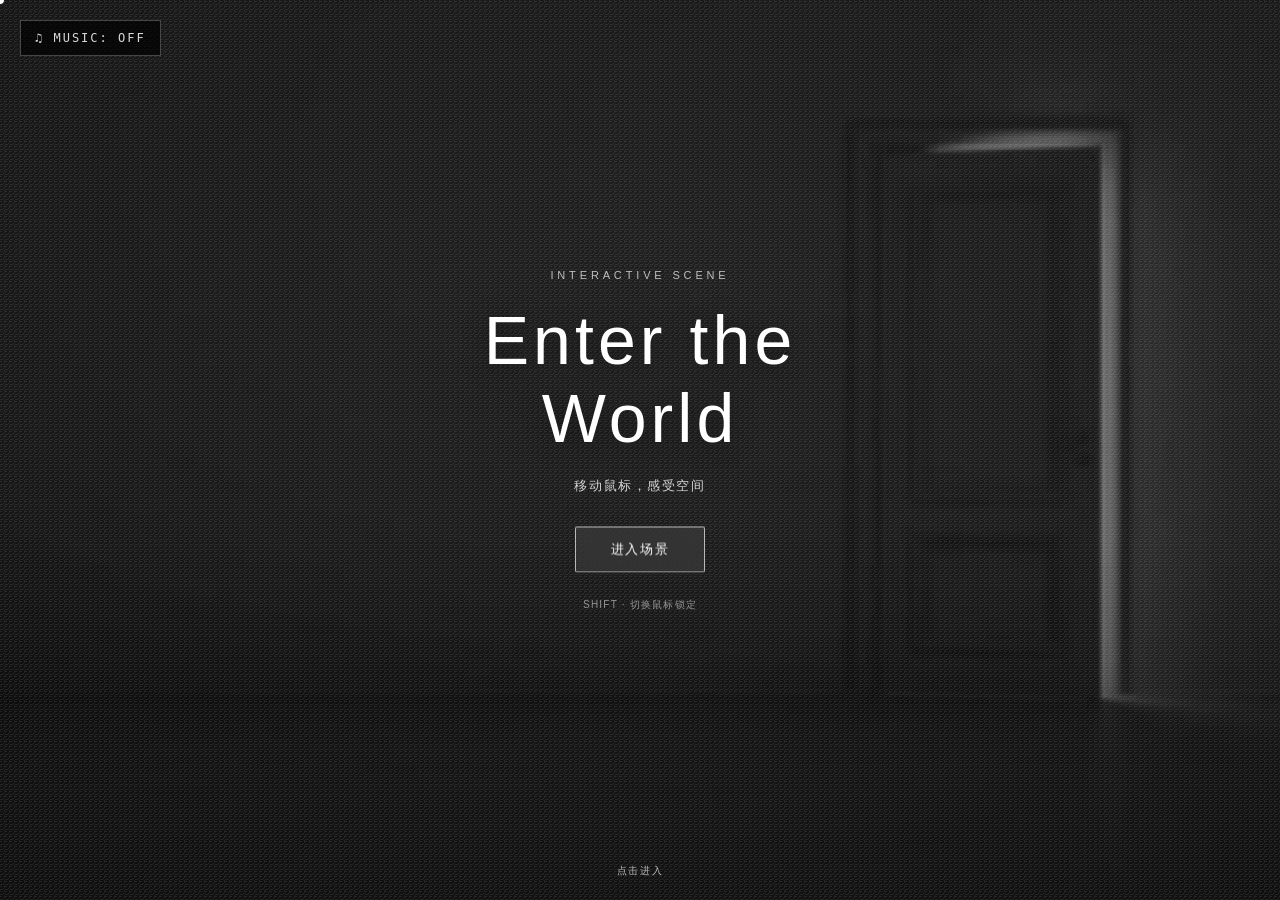
<file: index.html>
<!DOCTYPE html>
<html lang="zh-CN">
<head>
  <meta charset="UTF-8">
  <meta name="viewport" content="width=device-width, initial-scale=1">
  <title>Mouse Parallax</title>
  <link rel="stylesheet" href="./style.css">
  <script src="./script.js" defer></script>
</head>
<body>
  <main id="scene">
    <img id="backdrop" src="./image.jpg" alt="">
    <img id="photo" src="./image.jpg" alt="场景">

    <div id="shade"></div>

<div id="enter-marker" role="button" aria-label="进入隐藏房间" tabindex="0">
  <div class="enter-label" data-text="ENTER">ENTER</div>

  <svg class="sketch-arrow" viewBox="0 0 160 150"
       xmlns="http://www.w3.org/2000/svg">
    <g class="arrow-line">
      <!-- 伪3D箭头顶部 -->
      <path d="M80 12 L133 42 L80 72 L27 42 Z"/>
      <path d="M80 12 L80 72"/>
      <path d="M27 42 L80 57 L133 42"/>

      <!-- 向下延伸的箭头杆 -->
      <path d="M80 57 L80 111"/>
      <path d="M72 103 L80 114 L88 103"/>

      <!-- 素描补线 -->
      <path d="M76 15 L130 44 L79 75"/>
      <path d="M30 44 L79 60"/>
      <path d="M76 62 L76 109"/>
      <path d="M84 64 L84 106"/>
      <path d="M68 101 L79 118 L92 101"/>
    </g>
  </svg>
  <div class="marker-grain"></div>
</div>

<div id="film-grain"></div>
<div id="scanlines"></div>
<div id="glitch-flash"></div>


<!-- 隐藏房间 -->
<div id="room-view">
  <img id="room-image" src="./dark.jpg" alt="隐藏房间里的照片">

  <div id="room-shade"></div>

  <!-- 点击图片后出现的乱码文字 -->
  <div id="room-word" aria-live="polite"></div>

  <!-- 第20次点击触发的红色提示 -->
  <div id="room-warning">
    You can NOT find the xxxxxx here
  </div>

  <button id="room-exit" type="button">← LEAVE ROOM</button>
</div>


    <div id="intro">
      <div class="eyebrow">INTERACTIVE SCENE</div>
      <h1>Enter the World</h1>
      <p>移动鼠标，感受空间</p>
      <button id="start">进入场景</button>
      <p class="hint">SHIFT · 切换鼠标锁定</p>
    </div>

    <div id="status">点击进入</div>
  </main>
<!-- 白色圆点鼠标 -->
<div id="white-dot-cursor" style="
  position: fixed;
  left: 0;
  top: 0;
  width: 8px;
  height: 8px;
  background: #fff;
  border-radius: 50%;
  pointer-events: none;
  z-index: 2147483647;
  transform: translate(-50%, -50%);
"></div>

<script>
(() => {
  const dot = document.getElementById("white-dot-cursor");

  document.addEventListener("mousemove", (event) => {
    dot.style.left = event.clientX + "px";
    dot.style.top = event.clientY + "px";
  });
})();
</script>
<div id="horror-ending" aria-hidden="true">
  <div id="horror-message">
    <span class="horror-fixed">YOU CANNOT FIND </span><span id="horror-glitch">XXX</span>
  </div>
  <div id="horror-flash"></div>
</div>
<!-- 主场景入口：纯黑气球 -->
<button id="bear-balloon" aria-label="Enter the other room">
  <span class="balloon-shape"></span>
  <span class="balloon-string"></span>
</button>

<!-- 新房间 -->
<section id="bear-room" aria-label="The balloon room">
  <div class="bear-background"></div>
  <div class="bear-shade"></div>

  <!-- 沿用噪点和扫描线效果 -->
  <div class="bear-film-grain"></div>
  <div class="bear-scanlines"></div>
  <div class="bear-glitch-flash"></div>

  <!-- 中间的三个回复 -->
  <div id="bear-replies">
    <button class="bear-reply" data-reply="0">
      The rabbit is running away again
    </button>

    <button class="bear-reply" data-reply="1">
      The light is approximately five pencil high
    </button>

    <button class="bear-reply" data-reply="2">
      The air is poisoned
    </button>
  </div>

  <!-- 底部对话框 -->
  <div id="bear-dialogue" role="status" aria-live="polite">
    Have you bring some new story today?
  </div>

  <!-- 离开新房间 -->
  <button id="bear-exit" type="button">LEAVE</button>
</section>

<audio id="bg-music" loop>
  <source src="music1.mp3" type="audio/mpeg">
</audio>

<button id="music-toggle" type="button">
  ♫ MUSIC: OFF
</button>

</body>
</html>
</file>
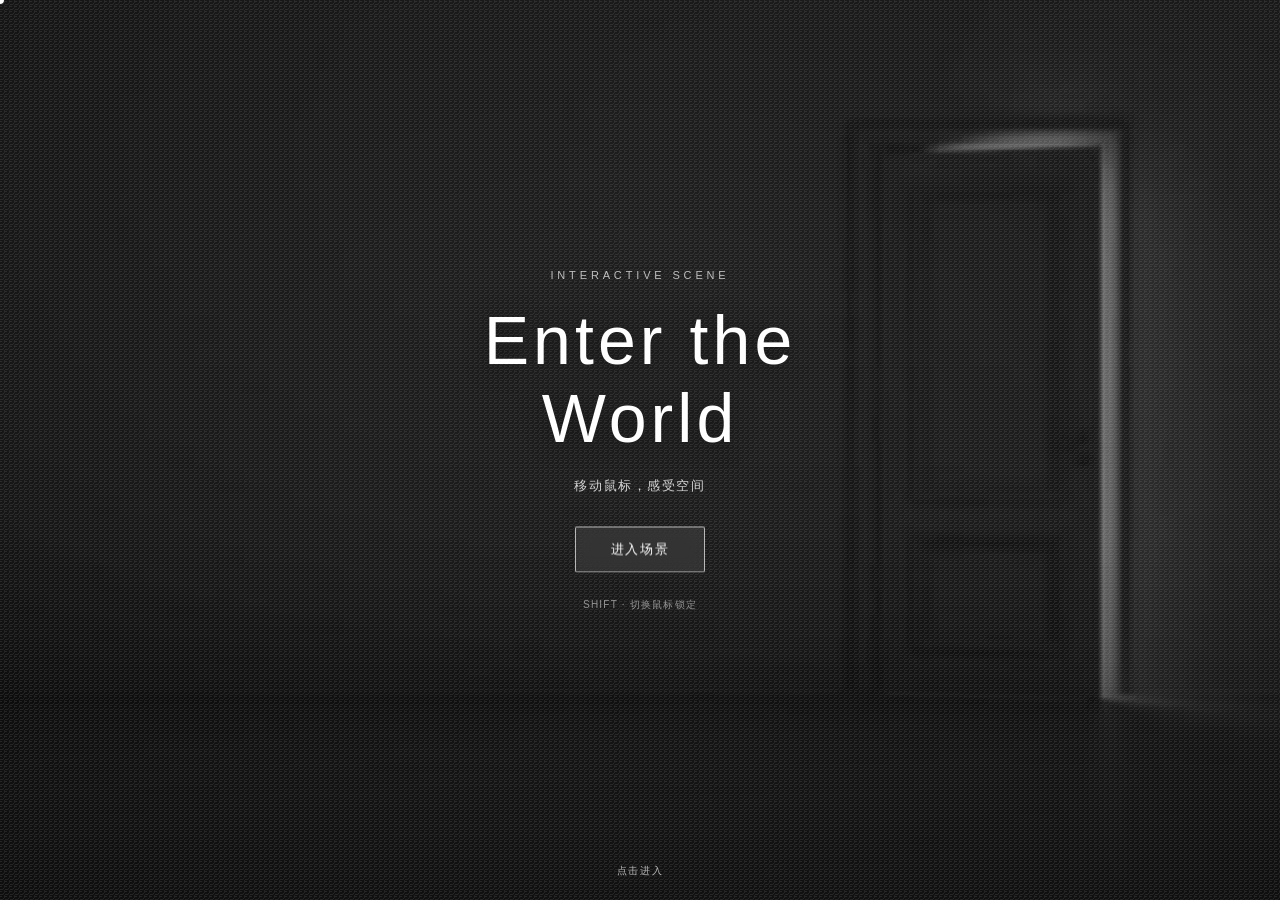
<file: aaaa1.html>
<!DOCTYPE html>
<html lang="zh-CN">
<head>
  <meta charset="UTF-8">
  <meta name="viewport" content="width=device-width, initial-scale=1">
  <title>Mouse Parallax</title>
  <link rel="stylesheet" href="./style.css">
  <script src="./script.js" defer></script>
</head>
<body>
  <main id="scene">
    <img id="backdrop" src="./image.jpg" alt="">
    <img id="photo" src="./image.jpg" alt="场景">

    <div id="shade"></div>

<div id="enter-marker" role="button" aria-label="进入隐藏房间" tabindex="0">
  <div class="enter-label" data-text="ENTER">ENTER</div>

  <svg class="sketch-arrow" viewBox="0 0 160 150"
       xmlns="http://www.w3.org/2000/svg">
    <g class="arrow-line">
      <!-- 伪3D箭头顶部 -->
      <path d="M80 12 L133 42 L80 72 L27 42 Z"/>
      <path d="M80 12 L80 72"/>
      <path d="M27 42 L80 57 L133 42"/>

      <!-- 向下延伸的箭头杆 -->
      <path d="M80 57 L80 111"/>
      <path d="M72 103 L80 114 L88 103"/>

      <!-- 素描补线 -->
      <path d="M76 15 L130 44 L79 75"/>
      <path d="M30 44 L79 60"/>
      <path d="M76 62 L76 109"/>
      <path d="M84 64 L84 106"/>
      <path d="M68 101 L79 118 L92 101"/>
    </g>
  </svg>
  <div class="marker-grain"></div>
</div>

<div id="film-grain"></div>
<div id="scanlines"></div>
<div id="glitch-flash"></div>


<!-- 隐藏房间 -->
<div id="room-view">
  <img id="room-image" src="./dark.jpg" alt="隐藏房间里的照片">

  <div id="room-shade"></div>

  <!-- 点击图片后出现的乱码文字 -->
  <div id="room-word" aria-live="polite"></div>

  <!-- 第20次点击触发的红色提示 -->
  <div id="room-warning">
    You can NOT find the xxxxxx here
  </div>

  <button id="room-exit" type="button">← LEAVE ROOM</button>
</div>


    <div id="intro">
      <div class="eyebrow">INTERACTIVE SCENE</div>
      <h1>Enter the World</h1>
      <p>移动鼠标，感受空间</p>
      <button id="start">进入场景</button>
      <p class="hint">SHIFT · 切换鼠标锁定</p>
    </div>

    <div id="status">点击进入</div>
  </main>
<!-- 白色圆点鼠标 -->
<div id="white-dot-cursor" style="
  position: fixed;
  left: 0;
  top: 0;
  width: 8px;
  height: 8px;
  background: #fff;
  border-radius: 50%;
  pointer-events: none;
  z-index: 2147483647;
  transform: translate(-50%, -50%);
"></div>

<script>
(() => {
  const dot = document.getElementById("white-dot-cursor");

  document.addEventListener("mousemove", (event) => {
    dot.style.left = event.clientX + "px";
    dot.style.top = event.clientY + "px";
  });
})();
</script>
<div id="horror-ending" aria-hidden="true">
  <div id="horror-message">
    <span class="horror-fixed">YOU CANNOT FIND </span><span id="horror-glitch">XXX</span>
  </div>
  <div id="horror-flash"></div>
</div>

</body>
</html>
</file>
<file: style.css>
/* ===== 全局 ===== */

* {
  box-sizing: border-box;
}

html,
body {
  width: 100%;
  height: 100%;
  margin: 0;
  overflow: hidden;
  background: #090b10;
  font-family: -apple-system, BlinkMacSystemFont, "Helvetica Neue",
    Arial, sans-serif;
}

#scene {
  position: relative;
  width: 100vw;
  height: 100vh;
  overflow: hidden;
  perspective: 1100px;
  background: #10141d;
  isolation: isolate;
}

/* ===== 主场景图片 ===== */

#backdrop,
#photo {
  position: absolute;
  width: 116%;
  height: 116%;
  left: -8%;
  top: -8%;
  object-fit: cover;
  user-select: none;
  pointer-events: none;
  will-change: transform;
}

#backdrop {
  filter: blur(18px) brightness(.45);
  transform:
    translate3d(var(--back-x, 0px), var(--back-y, 0px), -80px)
    scale(1.08);
}

#photo {
  transform:
    translate3d(var(--move-x, 0px), var(--move-y, 0px), 0)
    rotateX(var(--rotate-x, 0deg))
    rotateY(var(--rotate-y, 0deg))
    scale(1.015);
  transition: filter .4s;
  animation: photo-flicker 8s steps(1) infinite;
}

#shade {
  position: absolute;
  inset: 0;
  z-index: 1;
  pointer-events: none;
  background:
    radial-gradient(
      ellipse at center,
      transparent 35%,
      rgba(0, 0, 0, .22) 100%
    ),
    linear-gradient(
      0deg,
      rgba(0, 0, 0, .35),
      transparent 40%
    );
}

/* ===== 开始界面 ===== */

#intro {
  position: absolute;
  z-index: 8;
  left: 50%;
  top: 50%;
  transform: translate(-50%, -50%);
  text-align: center;
  color: white;
  width: min(90%, 520px);
  transition: opacity .6s, transform .6s;
}

.eyebrow {
  font-size: 11px;
  letter-spacing: .35em;
  opacity: .7;
  margin-bottom: 20px;
}

h1 {
  font-size: clamp(34px, 6vw, 68px);
  font-weight: 400;
  letter-spacing: .06em;
  margin: 0;
  text-shadow: 0 3px 24px rgba(0, 0, 0, .35);
}

#intro p {
  font-size: 13px;
  letter-spacing: .12em;
  color: rgba(255, 255, 255, .8);
  margin: 20px 0;
}

#start {
  margin-top: 12px;
  padding: 13px 35px;
  color: white;
  background: rgba(255, 255, 255, .08);
  border: 1px solid rgba(255, 255, 255, .65);
  border-radius: 2px;
  letter-spacing: .12em;
  cursor: pointer;
  backdrop-filter: blur(8px);
  transition: background .25s, color .25s;
}

#start:hover {
  background: white;
  color: #111;
}

#intro .hint {
  font-size: 10px;
  opacity: .65;
  margin-top: 25px;
}

body.started #intro {
  display: none;
  opacity: 0;
  pointer-events: none;
}

/* ===== 底部状态文字 ===== */

#status {
  position: absolute;
  z-index: 9;
  bottom: 22px;
  left: 50%;
  transform: translateX(-50%);
  color: rgba(255, 255, 255, .7);
  font-size: 10px;
  letter-spacing: .16em;
  white-space: nowrap;
}

body.in-room #status {
  display: none;
}

/* ===== ENTER 标记 ===== */

#enter-marker {
  position: absolute;
  z-index: 4;
  left: 50%;
  top: 50%;
  width: 170px;
  transform: translate(-50%, -50%);
  text-align: center;
  color: #fff;
  cursor: pointer;
  pointer-events: none;
  filter: drop-shadow(0 0 5px rgba(255, 255, 255, .45));

  opacity: 0;
  visibility: hidden;
  animation: none;
  transition: opacity .4s ease, visibility .4s ease;
}

body.started #enter-marker {
  opacity: 1;
  visibility: visible;
  pointer-events: auto;
  animation: marker-float 3s ease-in-out infinite;
}

body.in-room #enter-marker {
  opacity: 0;
  visibility: hidden;
  pointer-events: none;
}

/* ===== ENTER 故障文字 ===== */

.enter-label {
  position: relative;
  margin-bottom: 8px;
  font-family: monospace;
  font-size: 20px;
  font-weight: bold;
  letter-spacing: .38em;
  padding-left: .38em;
  color: #fff;
  text-shadow: 0 0 8px rgba(255, 255, 255, .7);
  animation: text-flicker 2.8s infinite;
}

.enter-label::before,
.enter-label::after {
  content: attr(data-text);
  position: absolute;
  inset: 0;
  opacity: 0;
  overflow: hidden;
  pointer-events: none;
}

.enter-label::before {
  color: #aaa;
  animation: glitch-a 3.5s infinite steps(1);
}

.enter-label::after {
  color: #fff;
  animation: glitch-b 4.2s infinite steps(1);
}

/* ===== 箭头 ===== */

.sketch-arrow {
  display: block;
  width: 135px;
  height: 130px;
  margin: 0 auto;
  overflow: visible;
  transform: rotate(-90deg);
  transform-origin: center;
}

.arrow-line {
  fill: none;
  stroke: white;
  stroke-width: 1.25;
  stroke-linecap: round;
  stroke-linejoin: round;
  stroke-dasharray: 2 1.5;
  animation: arrow-noise .16s steps(2) infinite;
}

.marker-grain {
  position: absolute;
  inset: 20px 10px 0;
  opacity: .2;
  background-image:
    radial-gradient(circle, white .7px, transparent 1px),
    radial-gradient(circle, white .6px, transparent 1px);
  background-size: 7px 9px, 11px 13px;
  animation: grain-shift .2s steps(2) infinite;
  mix-blend-mode: screen;
}

/* ===== 整体胶片颗粒 ===== */

#film-grain {
  position: absolute;
  inset: -50%;
  z-index: 5;
  pointer-events: none;
  opacity: .12;
  background-image:
    repeating-radial-gradient(
      circle at 20% 30%,
      rgba(255, 255, 255, .8) 0,
      rgba(255, 255, 255, .8) .5px,
      transparent 1px,
      transparent 3px
    );
  background-size: 5px 5px;
  animation: film-noise .18s steps(3) infinite;
}

/* ===== 主场景扫描线 ===== */

#scanlines {
  position: absolute;
  inset: 0;
  z-index: 5;
  pointer-events: none;
  opacity: .14;
  background: repeating-linear-gradient(
    to bottom,
    transparent 0,
    transparent 3px,
    rgba(0, 0, 0, .5) 4px
  );
}

/* ===== 随机故障闪光 ===== */

#glitch-flash {
  position: absolute;
  inset: 0;
  z-index: 6;
  pointer-events: none;
  opacity: 0;
  background: rgba(255, 255, 255, .08);
  animation: flash-glitch 7s steps(1) infinite;
}

/* ===== 主场景动画 ===== */

@keyframes marker-float {
  0%, 100% { margin-top: 0; }
  50% { margin-top: -5px; }
}

@keyframes text-flicker {
  0%, 18%, 22%, 62%, 64%, 100% { opacity: 1; }
  20%, 63% { opacity: .25; }
  65% { opacity: .8; }
}

@keyframes glitch-a {
  0%, 88%, 100% {
    opacity: 0;
    transform: none;
  }

  89% {
    opacity: .7;
    transform: translate(-3px, 1px);
    clip-path: inset(10% 0 60%);
  }

  90% { opacity: 0; }

  95% {
    opacity: .55;
    transform: translate(2px, -1px);
    clip-path: inset(60% 0 15%);
  }

  96% { opacity: 0; }
}

@keyframes glitch-b {
  0%, 74%, 100% {
    opacity: 0;
    transform: none;
  }

  75% {
    opacity: .8;
    transform: translate(3px, 0);
    clip-path: inset(40% 0 35%);
  }

  76% { opacity: 0; }

  91% {
    opacity: .5;
    transform: translate(-2px, 1px);
    clip-path: inset(5% 0 75%);
  }

  92% { opacity: 0; }
}

@keyframes arrow-noise {
  0% {
    opacity: .85;
    stroke-dashoffset: 0;
  }

  50% {
    opacity: 1;
    stroke-dashoffset: 2;
  }

  100% {
    opacity: .78;
    stroke-dashoffset: -1;
  }
}

@keyframes grain-shift {
  0% {
    transform: translate(0, 0);
    opacity: .12;
  }

  50% {
    transform: translate(1px, -1px);
    opacity: .28;
  }

  100% {
    transform: translate(-1px, 1px);
    opacity: .16;
  }
}

@keyframes film-noise {
  0% { transform: translate(0, 0); }
  25% { transform: translate(2%, -1%); }
  50% { transform: translate(-1%, 2%); }
  75% { transform: translate(1%, 1%); }
  100% { transform: translate(-2%, -1%); }
}

@keyframes flash-glitch {
  0%, 91%, 93%, 97%, 100% { opacity: 0; }
  92% { opacity: .7; }
  94% { opacity: .1; }
  96% { opacity: .35; }
}

@keyframes photo-flicker {
  0%, 89%, 91%, 100% {
    filter: none;
  }

  90% {
    filter: brightness(1.08) contrast(1.08);
  }

  92% {
    filter: brightness(.94) contrast(1.05);
  }
}

/* ===== 隐藏房间 ===== */

#room-view {
  display: none;
  position: absolute;
  inset: 0;
  z-index: 7;
  overflow: hidden;
  background: #050505;
  isolation: isolate;
}

body.in-room #room-view {
  display: block;
}

/* 房间图片 */

#room-image {
  position: absolute;
  width: 100%;
  height: 100%;
  left: 0;
  top: 0;
  object-fit: contain;
  object-position: center;
  user-select: none;
  cursor: crosshair;

  transform:
    translate3d(var(--room-x, 0px), var(--room-y, 0px), 0)
    rotateX(var(--room-rx, 0deg))
    rotateY(var(--room-ry, 0deg))
    scale(1);

  filter: blur(1px);
  opacity: 1;
  transition: filter .3s ease;
}

#room-image:hover {
  filter: blur(.7px);
}

/* 房间暗角 */

#room-shade {
  position: absolute;
  inset: 0;
  z-index: 1;
  pointer-events: none;
  background: radial-gradient(
    ellipse at center,
    transparent 70%,
    rgba(0, 0, 0, .08) 100%
  );
}

/* ===== 房间文字：黑白故障 ===== */

#room-word {
  position: absolute;
  z-index: 3;
  left: 50%;
  top: 50%;
  transform: translate(-50%, -50%);

  color: #fff;
  font-family: monospace;
  font-size: clamp(24px, 5vw, 46px);
  font-weight: bold;
  letter-spacing: .12em;
  text-align: center;
  overflow-wrap: anywhere;
  max-width: 90%;

  text-shadow:
    -1px 0 #000,
    1px 0 #888,
    0 0 5px rgba(255, 255, 255, .35);

  opacity: 0;
  visibility: hidden;
  pointer-events: none;
}

#room-word.visible {
  opacity: 1;
  visibility: visible;
  animation: room-word-glitch .12s steps(2) infinite;
}

/* 黑白重影，不使用红色或青色 */

#room-word::before,
#room-word::after {
  content: attr(data-text);
  position: absolute;
  inset: 0;
  overflow: hidden;
  opacity: 0;
  color: #aaa;
  pointer-events: none;
}

#room-word.visible::before {
  opacity: .65;
  clip-path: inset(10% 0 65%);
  animation: room-slice-a .25s steps(2) infinite;
}

#room-word.visible::after {
  opacity: .45;
  color: #fff;
  clip-path: inset(60% 0 10%);
  animation: room-slice-b .19s steps(2) infinite;
}

/* ===== 第20次点击：黑白警告 ===== */

#room-warning {
  position: absolute;
  z-index: 4;
  left: 50%;
  top: 50%;
  width: 92%;
  transform: translate(-50%, -50%);

  color: #fff;
  font-family: monospace;
  font-size: clamp(17px, 3.4vw, 32px);
  font-weight: bold;
  letter-spacing: .04em;
  line-height: 1.5;
  text-align: center;

  text-shadow:
    0 0 5px rgba(255, 255, 255, .6),
    2px 0 #777,
    -2px 0 #000;

  opacity: 0;
  visibility: hidden;
  pointer-events: none;
}

#room-warning.visible {
  visibility: visible;
  animation: warning-glitch .1s steps(2) infinite;
}

/* ===== 退出房间按钮 ===== */

#room-exit {
  position: absolute;
  z-index: 5;
  left: 22px;
  bottom: 22px;
  padding: 11px 16px;

  color: rgba(255, 255, 255, .85);
  background: rgba(0, 0, 0, .5);
  border: 1px solid rgba(255, 255, 255, .35);

  font-family: monospace;
  font-size: 11px;
  letter-spacing: .1em;
  cursor: pointer;
  backdrop-filter: blur(6px);
  transition: color .2s, border-color .2s, background .2s;
}

#room-exit:hover {
  color: #fff;
  border-color: #fff;
  background: rgba(255, 255, 255, .12);
}

/* ===== 房间 CRT 扫描线：黑白 ===== */

#room-view::before {
  content: "";
  position: absolute;
  inset: 0;
  z-index: 2;
  pointer-events: none;
  opacity: .13;

  background: repeating-linear-gradient(
    to bottom,
    transparent 0,
    transparent 3px,
    rgba(255, 255, 255, .16) 4px
  );
}

/* 黑白纵向故障线 */

#room-view::after {
  content: "";
  position: absolute;
  inset: 0;
  z-index: 2;
  pointer-events: none;
  opacity: .08;

  background: repeating-linear-gradient(
    90deg,
    transparent 0,
    transparent 97px,
    rgba(255, 255, 255, .3) 98px,
    transparent 99px,
    rgba(0, 0, 0, .35) 100px,
    transparent 101px
  );

  animation: room-crt-shift 5s steps(1) infinite;
}

/* ===== 房间文字与警告动画 ===== */

@keyframes room-word-glitch {
  0% {
    opacity: .85;
    transform: translate(-50%, -50%) skewX(0);
  }

  25% {
    opacity: 1;
    transform: translate(calc(-50% + 1px), -50%) skewX(1deg);
  }

  50% {
    opacity: .8;
    transform: translate(calc(-50% - 1px), -50%) skewX(-1deg);
  }

  75% {
    opacity: 1;
    transform: translate(-50%, calc(-50% + 1px)) skewX(0);
  }

  100% {
    opacity: .9;
    transform: translate(-50%, -50%);
  }
}

@keyframes room-slice-a {
  0% {
    clip-path: inset(5% 0 80%);
    transform: translateX(-2px);
  }

  50% {
    clip-path: inset(45% 0 35%);
    transform: translateX(2px);
  }

  100% {
    clip-path: inset(75% 0 5%);
    transform: translateX(-1px);
  }
}

@keyframes room-slice-b {
  0% {
    clip-path: inset(70% 0 5%);
    transform: translateX(2px);
  }

  50% {
    clip-path: inset(15% 0 60%);
    transform: translateX(-2px);
  }

  100% {
    clip-path: inset(40% 0 30%);
    transform: translateX(1px);
  }
}

@keyframes warning-glitch {
  0% {
    opacity: 1;
    transform: translate(-50%, -50%) skewX(0);
  }

  25% {
    opacity: .55;
    transform: translate(calc(-50% + 2px), -50%) skewX(2deg);
  }

  50% {
    opacity: 1;
    transform: translate(calc(-50% - 1px), -50%) skewX(-2deg);
  }

  75% {
    opacity: .7;
    transform: translate(-50%, calc(-50% + 1px));
  }

  100% {
    opacity: 1;
    transform: translate(-50%, -50%);
  }
}

@keyframes room-crt-shift {
  0%, 88%, 100% {
    transform: translateX(0);
    opacity: .08;
  }

  89% {
    transform: translateX(2px);
    opacity: .2;
  }

  90% {
    transform: translateX(-1px);
    opacity: .12;
  }

  92% {
    transform: translateX(1px);
    opacity: .18;
  }
}

/* ===== 白色圆点鼠标 ===== */

#custom-cursor {
  position: fixed;
  width: 8px;
  height: 8px;
  background: #fff;
  border-radius: 50%;
  pointer-events: none;
  z-index: 2147483647;
  transform: translate(-50%, -50%);
  opacity: 0;
}

/* ===== 减少动态效果的系统设置 ===== */

@media (prefers-reduced-motion: reduce) {
  #intro,
  #enter-marker {
    transition: none;
  }
}

/* ===== Horror room ending ===== */
#horror-ending {
  position: fixed;
  inset: 0;
  z-index: 99999;
  display: none;
  align-items: center;
  justify-content: center;
  overflow: hidden;
  background: #000;
}

#horror-ending.active {
  display: flex;
}

#horror-message {
  position: relative;
  z-index: 2;
  max-width: 92vw;
  color: #f00;
  font-family: "Courier New", monospace;
  font-size: clamp(22px, 5vw, 64px);
  font-weight: 900;
  text-align: center;
  overflow-wrap: anywhere;
  text-shadow: 2px 0 #600, -2px 0 #f00;
  animation: horror-jitter 90ms infinite steps(2);
}

.horror-fixed {
  font-family: Impact, "Arial Black", sans-serif;
  letter-spacing: 0.04em;
}

#horror-glitch {
  display: inline-block;
  min-width: 3ch;
  font-family: monospace;
  letter-spacing: 0.12em;
}

#horror-flash {
  position: absolute;
  inset: 0;
  z-index: 3;
  pointer-events: none;
  opacity: 0;
  background: white;
}

#horror-ending.flashing #horror-message {
  display: none;
}

#horror-ending.flash-white #horror-flash {
  opacity: 1;
  background: #fff;
}

#horror-ending.flash-black #horror-flash {
  opacity: 1;
  background: #000;
}

#horror-ending.finished {
  background: #000;
}

@keyframes horror-jitter {
  0% { transform: translate(2px, -1px) skewX(-2deg); }
  25% { transform: translate(-2px, 1px) skewX(2deg); }
  50% { transform: translate(1px, 2px) skewX(-1deg); }
  75% { transform: translate(-1px, -2px) skewX(1deg); }
  100% { transform: translate(0, 0); }
}

/* 门的问题：固定在左侧，不与 ENTER 重叠 */
#door-question-event {
  position: fixed;
  left: 5vw;
  top: 42%;
  transform: translateY(-50%);
  width: min(30vw, 360px);
  z-index: 1000;
  text-align: left;
  pointer-events: auto;
}

#door-question-event,
#door-question-event * {
  box-sizing: border-box;
}

#door-question-event .door-question {
  font-size: clamp(16px, 2vw, 26px);
  line-height: 1.5;
  letter-spacing: 0.08em;
}

#door-question-event .door-answer {
  display: inline-block;
  margin-top: 18px;
  cursor: pointer;
}

/* 小屏幕下留出更多空间 */
@media (max-width: 600px) {
  #door-question-event {
    left: 6vw;
    top: 30%;
    width: 68vw;
  }
}

.dono-popup {
  position: fixed;
  z-index: 99999;
  max-width: 90vw;
  color: #fff;
  background: rgba(0, 0, 0, 0.88);
  border: 1px solid rgba(255, 255, 255, 0.65);
  padding: 7px 10px;
  font: 700 12px/1.2 monospace;
  letter-spacing: 0.12em;
  pointer-events: none;
  white-space: nowrap;
  text-shadow: 0 0 8px #fff;
  transform: rotate(var(--tilt, 0deg));
  animation: dono-glitch 0.18s steps(2, end) infinite alternate;
}

@keyframes dono-glitch {
  from {
    opacity: 0.55;
    margin-left: -2px;
  }
  to {
    opacity: 1;
    margin-left: 2px;
  }
}

/* ========================================
   黑色气球入口
======================================== */

#bear-balloon {
  position: absolute;
  right: 3.5%;
  top: 48%;
  width: 76px;
  height: 145px;
  padding: 0;
  border: 0;
  background: transparent;
  cursor: pointer;
  z-index: 100;
  display: none;
  transform: translateY(-50%);
  filter: drop-shadow(0 0 8px rgba(0, 0, 0, 0.8));
}

body.started #bear-balloon {
  display: block;
}

body.in-room #bear-balloon,
body.in-bear-room #bear-balloon {
  display: none;
}

.balloon-shape {
  position: absolute;
  left: 8px;
  top: 5px;
  width: 58px;
  height: 76px;
  background: #000;
  border-radius: 50% 50% 47% 47%;
  box-shadow:
    inset -8px -5px 14px rgba(255, 255, 255, 0.025),
    0 0 15px rgba(0, 0, 0, 0.8);
  transition: transform 0.2s ease;
}

.balloon-shape::after {
  content: "";
  position: absolute;
  bottom: -5px;
  left: 25px;
  width: 9px;
  height: 9px;
  background: #000;
  clip-path: polygon(0 0, 100% 0, 50% 100%);
}

.balloon-string {
  position: absolute;
  top: 84px;
  left: 36px;
  width: 1px;
  height: 55px;
  background: #080808;
  transform: rotate(4deg);
  transform-origin: top;
}

#bear-balloon:hover .balloon-shape {
  transform: translateY(-4px) scale(1.04);
}

#bear-balloon:focus-visible {
  outline: 1px solid #777;
  outline-offset: 5px;
}


/* ========================================
   新房间整体
======================================== */

#bear-room {
  position: fixed;
  inset: 0;
  z-index: 2000;
  display: none;
  overflow: hidden;
  background: #000;
  color: #eee;
  font-family: "Courier New", monospace;
}

body.in-bear-room #bear-room {
  display: block;
}

.bear-background {
  position: absolute;
  inset: -2%;
  background-image: url("bear.jpg");
  background-size: cover;
  background-position: center;
  background-repeat: no-repeat;
  filter: brightness(0.55) contrast(1.2);
  transform: scale(1.03);
  animation: bear-image-drift 16s ease-in-out infinite alternate;
}

@keyframes bear-image-drift {
  from {
    transform: scale(1.03) translate(-0.3%, 0);
  }
  to {
    transform: scale(1.08) translate(0.3%, -0.4%);
  }
}

.bear-shade {
  position: absolute;
  inset: 0;
  background:
    radial-gradient(
      ellipse at center,
      transparent 20%,
      rgba(0, 0, 0, 0.3) 65%,
      rgba(0, 0, 0, 0.85) 100%
    ),
    rgba(0, 0, 0, 0.18);
  pointer-events: none;
}


/* ========================================
   噪点和扫描线
======================================== */

.bear-film-grain {
  position: absolute;
  inset: -50%;
  z-index: 5;
  pointer-events: none;
  opacity: 0.14;
  background-image: url("data:image/svg+xml,%3Csvg viewBox='0 0 180 180' xmlns='http://www.w3.org/2000/svg'%3E%3Cfilter id='n'%3E%3CfeTurbulence type='fractalNoise' baseFrequency='.9' numOctaves='3' stitchTiles='stitch'/%3E%3C/filter%3E%3Crect width='100%25' height='100%25' filter='url(%23n)' opacity='.8'/%3E%3C/svg%3E");
  animation: bear-grain-shift 0.2s steps(2) infinite;
}

@keyframes bear-grain-shift {
  0% {
    transform: translate(0, 0);
  }
  25% {
    transform: translate(2%, -1%);
  }
  50% {
    transform: translate(-1%, 2%);
  }
  75% {
    transform: translate(1%, 1%);
  }
  100% {
    transform: translate(-2%, -1%);
  }
}

.bear-scanlines {
  position: absolute;
  inset: 0;
  z-index: 6;
  pointer-events: none;
  opacity: 0.2;
  background: repeating-linear-gradient(
    to bottom,
    transparent 0,
    transparent 2px,
    rgba(0, 0, 0, 0.75) 3px,
    rgba(0, 0, 0, 0.75) 4px
  );
}

.bear-glitch-flash {
  position: absolute;
  inset: 0;
  z-index: 8;
  pointer-events: none;
  background: #fff;
  opacity: 0;
}

#bear-room.bear-glitching .bear-glitch-flash {
  animation: bear-flash 0.22s steps(2) 1;
}

@keyframes bear-flash {
  0% {
    opacity: 0;
  }
  30% {
    opacity: 0.35;
  }
  50% {
    opacity: 0.02;
  }
  75% {
    opacity: 0.18;
  }
  100% {
    opacity: 0;
  }
}


/* ========================================
   中间的回复选项
======================================== */

#bear-replies {
  position: absolute;
  z-index: 10;
  top: 43%;
  left: 50%;
  transform: translate(-50%, -50%);
  width: min(88vw, 620px);
  display: flex;
  flex-direction: column;
  align-items: stretch;
  gap: 13px;
}

.bear-reply {
  display: block;
  width: 100%;
  padding: 14px 18px;
  border: 1px solid rgba(220, 220, 220, 0.32);
  background: rgba(0, 0, 0, 0.62);
  color: #e5e5e5;
  text-align: center;
  font: inherit;
  font-size: clamp(12px, 1.5vw, 16px);
  line-height: 1.5;
  cursor: pointer;
  transition:
    color 0.18s ease,
    border-color 0.18s ease,
    background 0.18s ease,
    transform 0.18s ease;
}

.bear-reply:hover {
  color: #fff;
  border-color: rgba(255, 255, 255, 0.8);
  background: rgba(25, 25, 25, 0.85);
  transform: translateX(4px);
}

.bear-reply:focus-visible {
  outline: 1px solid #fff;
  outline-offset: 3px;
}

.bear-reply.bear-selected {
  display: none;
}


/* ========================================
   底部持续显示的对话框
======================================== */

#bear-dialogue {
  position: absolute;
  z-index: 12;
  left: 50%;
  bottom: 5%;
  transform: translateX(-50%);
  width: min(88vw, 900px);
  min-height: 72px;
  box-sizing: border-box;
  display: flex;
  align-items: center;
  justify-content: flex-start;
  padding: 20px 24px;
  border: 1px solid rgba(230, 230, 230, 0.38);
  background: rgba(0, 0, 0, 0.86);
  color: #f0f0f0;
  font-size: clamp(14px, 1.8vw, 19px);
  line-height: 1.6;
  letter-spacing: 0.4px;
  text-shadow: 0 0 7px rgba(255, 255, 255, 0.15);
  box-shadow: 0 0 25px rgba(0, 0, 0, 0.4);
}


/* ========================================
   离开按钮
======================================== */

#bear-exit {
  position: absolute;
  z-index: 15;
  top: 22px;
  right: 24px;
  padding: 8px 12px;
  border: 1px solid rgba(230, 230, 230, 0.4);
  background: rgba(0, 0, 0, 0.65);
  color: #ddd;
  font: inherit;
  font-size: 12px;
  letter-spacing: 2px;
  cursor: pointer;
}

#bear-exit:hover {
  border-color: #fff;
  color: #fff;
}

@media (max-width: 600px) {
  #bear-balloon {
    right: 2%;
    transform: translateY(-50%) scale(0.8);
    transform-origin: right center;
  }

  #bear-replies {
    top: 42%;
    gap: 9px;
    width: 90vw;
  }

  .bear-reply {
    padding: 12px 10px;
    overflow-wrap: anywhere;
  }

  #bear-dialogue {
    bottom: 4%;
    width: 90vw;
    padding: 16px;
  }

  #bear-exit {
    top: 12px;
    right: 12px;
  }
}

#music-toggle {
  position: fixed;
  left: 20px;
  top: 20px;
  bottom: auto;
  z-index: 9999;

  padding: 10px 14px;
  color: #d8d8d8;
  background: rgba(0, 0, 0, 0.7);
  border: 1px solid rgba(255, 255, 255, 0.25);

  font-family: monospace;
  font-size: 12px;
  letter-spacing: 2px;
  cursor: pointer;
}
</file>
